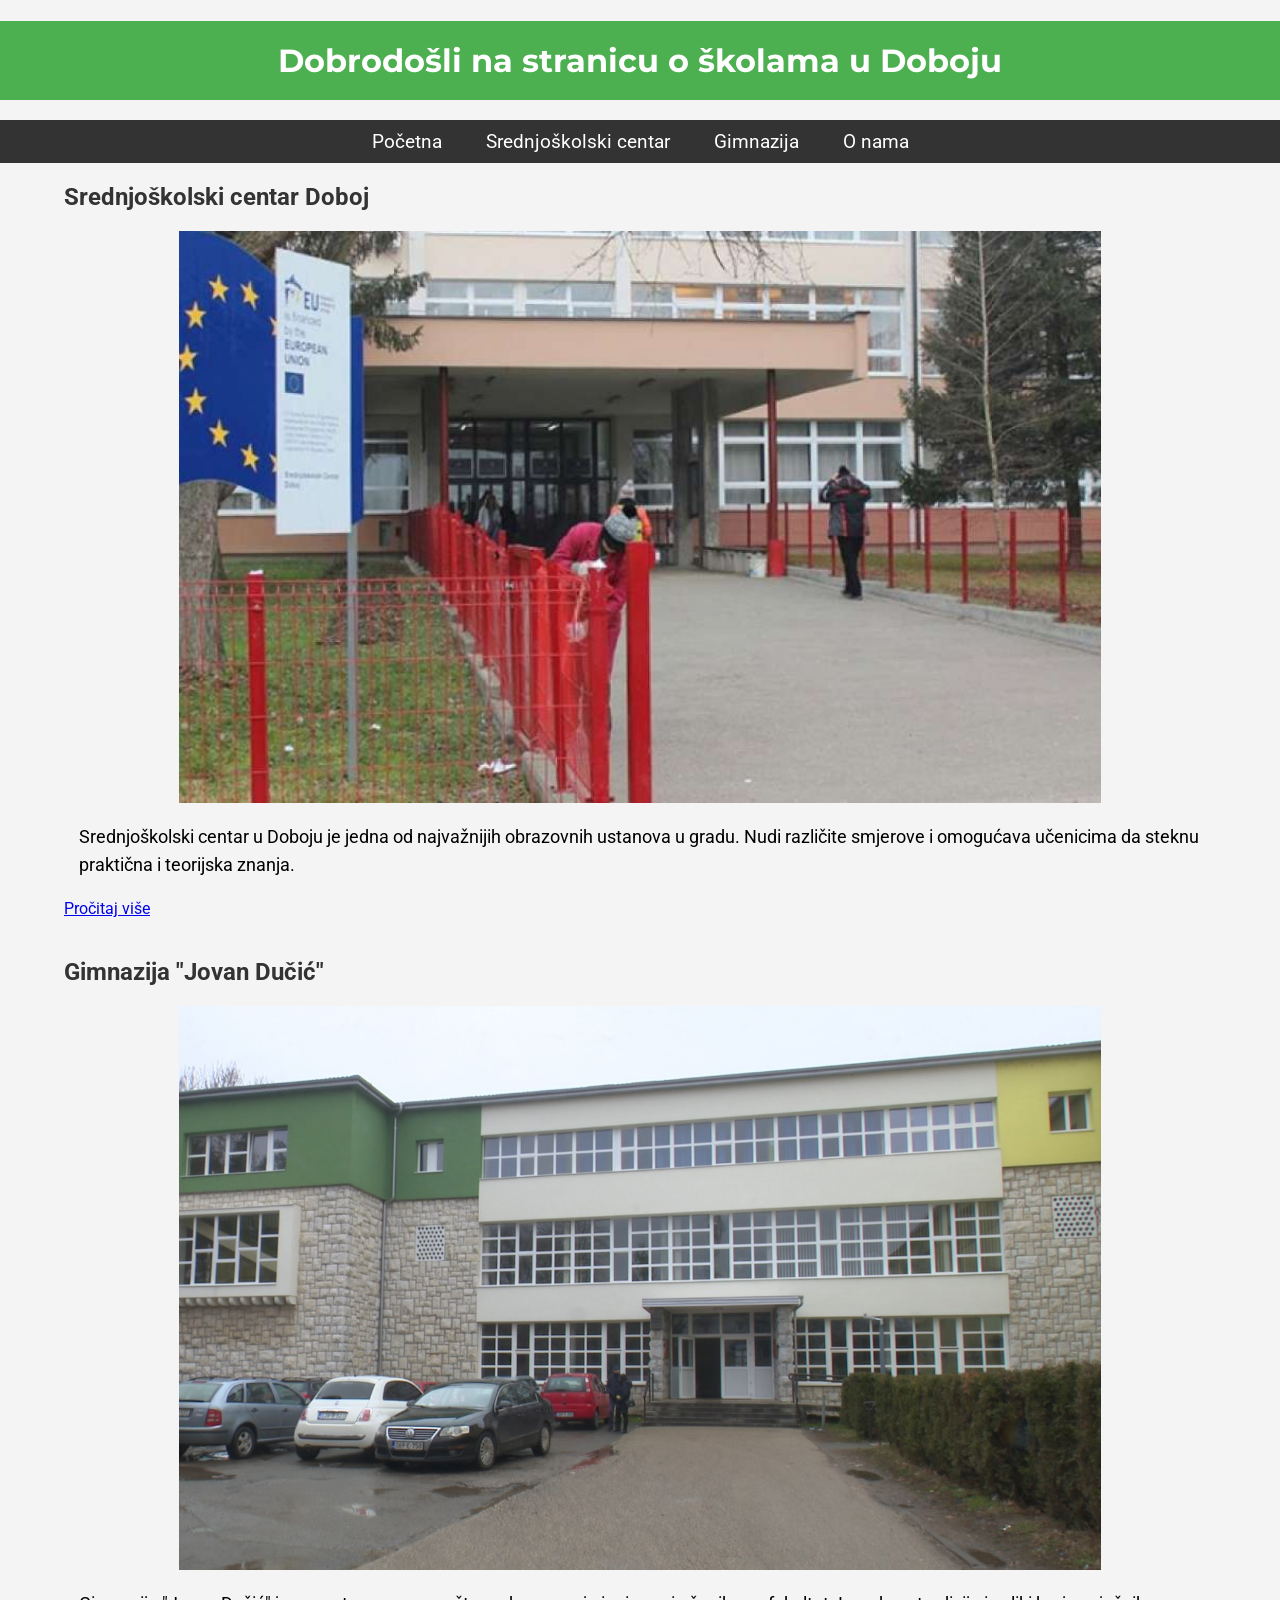
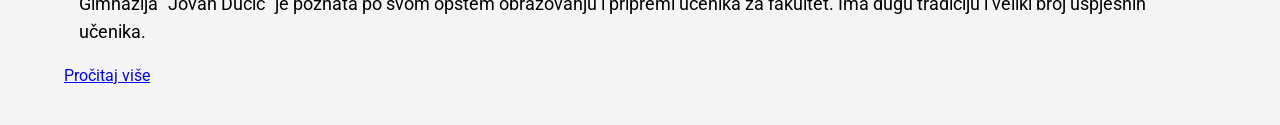
<file: index.html>
<!DOCTYPE html>
<html lang="bs">
<head>
    <meta charset="UTF-8">
    <title>Škole u Doboju</title>
    <link rel="stylesheet" href="css/style.css">
</head>
<body>

    <h1>Dobrodošli na stranicu o školama u Doboju</h1>

    <nav>
        <a href="index.html">Početna</a>
        <a href="html/clanak1.html">Srednjoškolski centar</a>
        <a href="html/clanak2.html">Gimnazija</a>
        <a href="html/about.html">O nama</a>
    </nav>

    <div class="container">
        <article>
            <h2>Srednjoškolski centar Doboj</h2>
            <img src="slike/src.jpg" alt="Srednjoškolski centar">
            <p>
                Srednjoškolski centar u Doboju je jedna od najvažnijih obrazovnih ustanova u gradu.
                Nudi različite smjerove i omogućava učenicima da steknu praktična i teorijska znanja.
            </p>
            <a href="html/clanak1.html">Pročitaj više</a>
        </article>

        <article>
            <h2>Gimnazija "Jovan Dučić"</h2>
            <img src="slike/gim.jpg" alt="Gimnazija Jovan Dučić">
            <p>
                Gimnazija "Jovan Dučić" je poznata po svom opštem obrazovanju i pripremi učenika za fakultet.
                Ima dugu tradiciju i veliki broj uspješnih učenika.
            </p>
            <a href="html/clanak2.html">Pročitaj više</a>
        </article>
    </div>

</body>
</html>
</file>
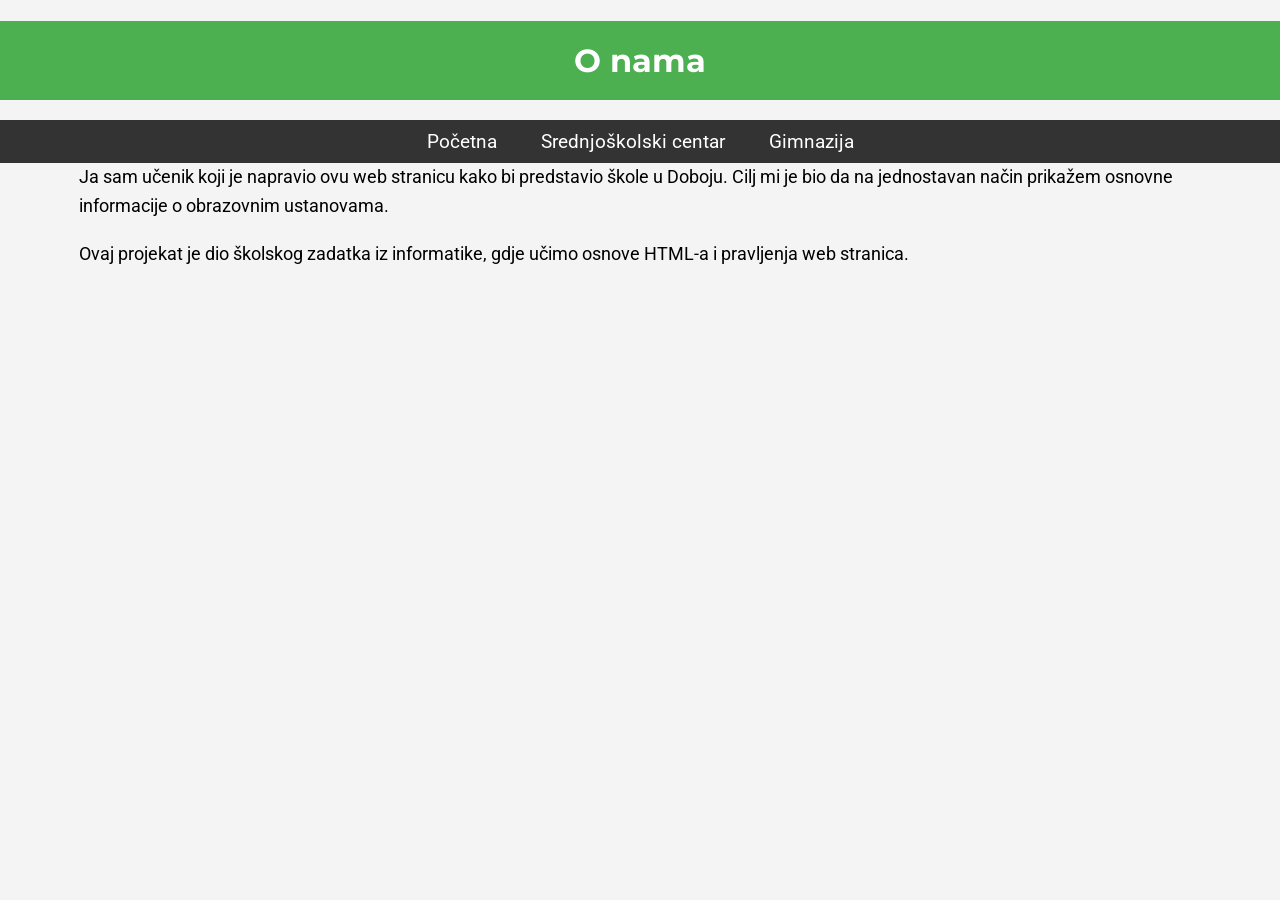
<file: html/about.html>
<!DOCTYPE html>
<html lang="bs">
<head>
    <meta charset="UTF-8">
    <title>O nama</title>
    <link rel="stylesheet" href="../css/style.css">
</head>
<body>

    <h1>O nama</h1>

    <nav>
        <a href="../index.html">Početna</a>
        <a href="clanak1.html">Srednjoškolski centar</a>
        <a href="clanak2.html">Gimnazija</a>
    </nav>

    <div class="container">
        <article>
            <p>
                Ja sam učenik koji je napravio ovu web stranicu kako bi predstavio škole u Doboju.
                Cilj mi je bio da na jednostavan način prikažem osnovne informacije o obrazovnim ustanovama.
            </p>

            <p>
                Ovaj projekat je dio školskog zadatka iz informatike, gdje učimo osnove HTML-a
                i pravljenja web stranica.
            </p>
        </article>
    </div>

</body>
</html>
</file>
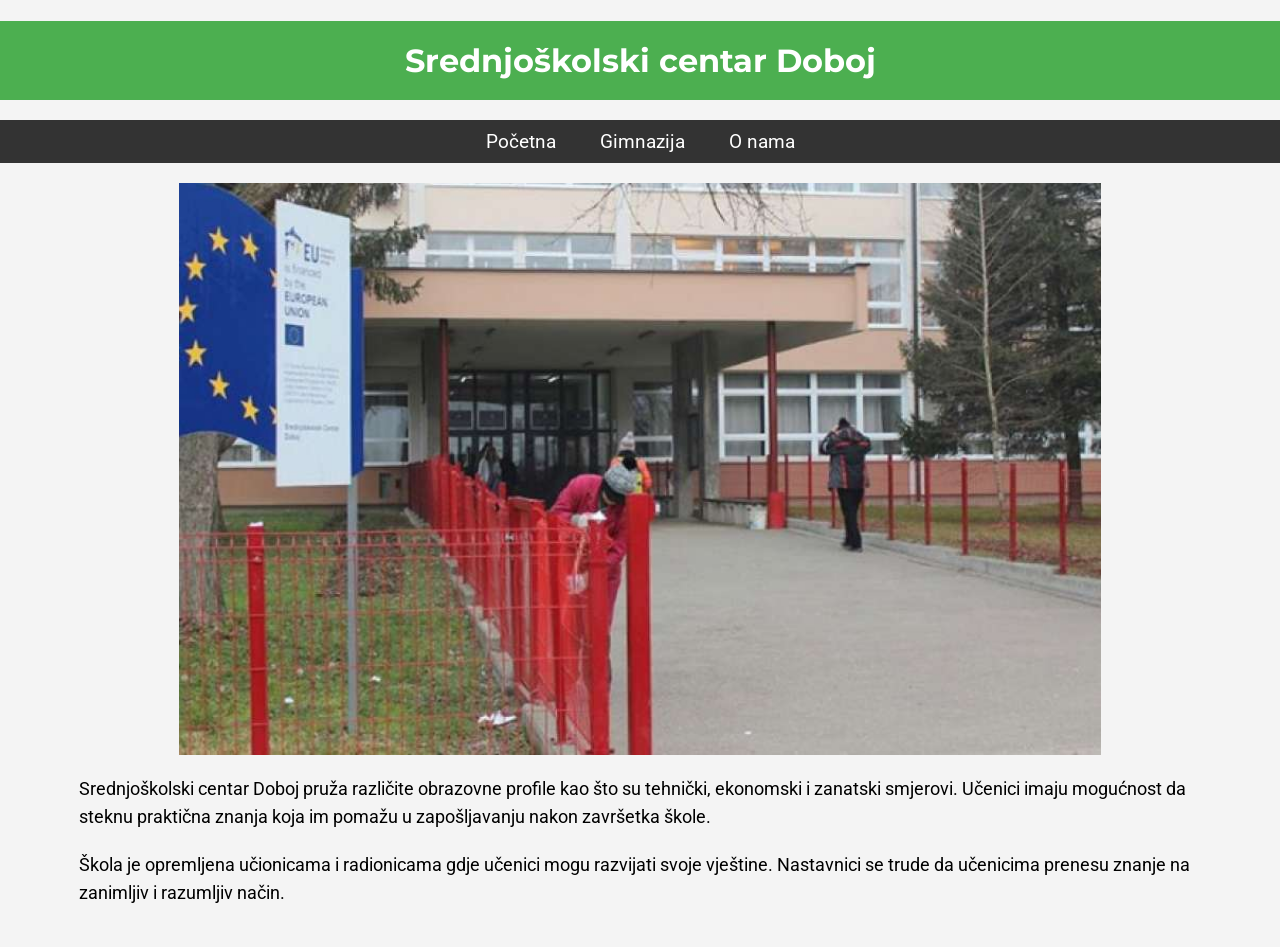
<file: html/clanak1.html>
<!DOCTYPE html>
<html lang="bs">
<head>
    <meta charset="UTF-8">
    <title>Srednjoškolski centar Doboj</title>
    <link rel="stylesheet" href="../css/style.css">
</head>
<body>

    <h1>Srednjoškolski centar Doboj</h1>

    <nav>
        <a href="../index.html">Početna</a>
        <a href="clanak2.html">Gimnazija</a>
        <a href="about.html">O nama</a>
    </nav>

    <div class="container">
        <article>
            <img src="../slike/src.jpg" alt="Srednjoškolski centar">
            <p>
                Srednjoškolski centar Doboj pruža različite obrazovne profile kao što su tehnički,
                ekonomski i zanatski smjerovi. Učenici imaju mogućnost da steknu praktična znanja
                koja im pomažu u zapošljavanju nakon završetka škole.
            </p>

            <p>
                Škola je opremljena učionicama i radionicama gdje učenici mogu razvijati svoje vještine.
                Nastavnici se trude da učenicima prenesu znanje na zanimljiv i razumljiv način.
            </p>
        </article>
    </div>

</body>
</html>
</file>
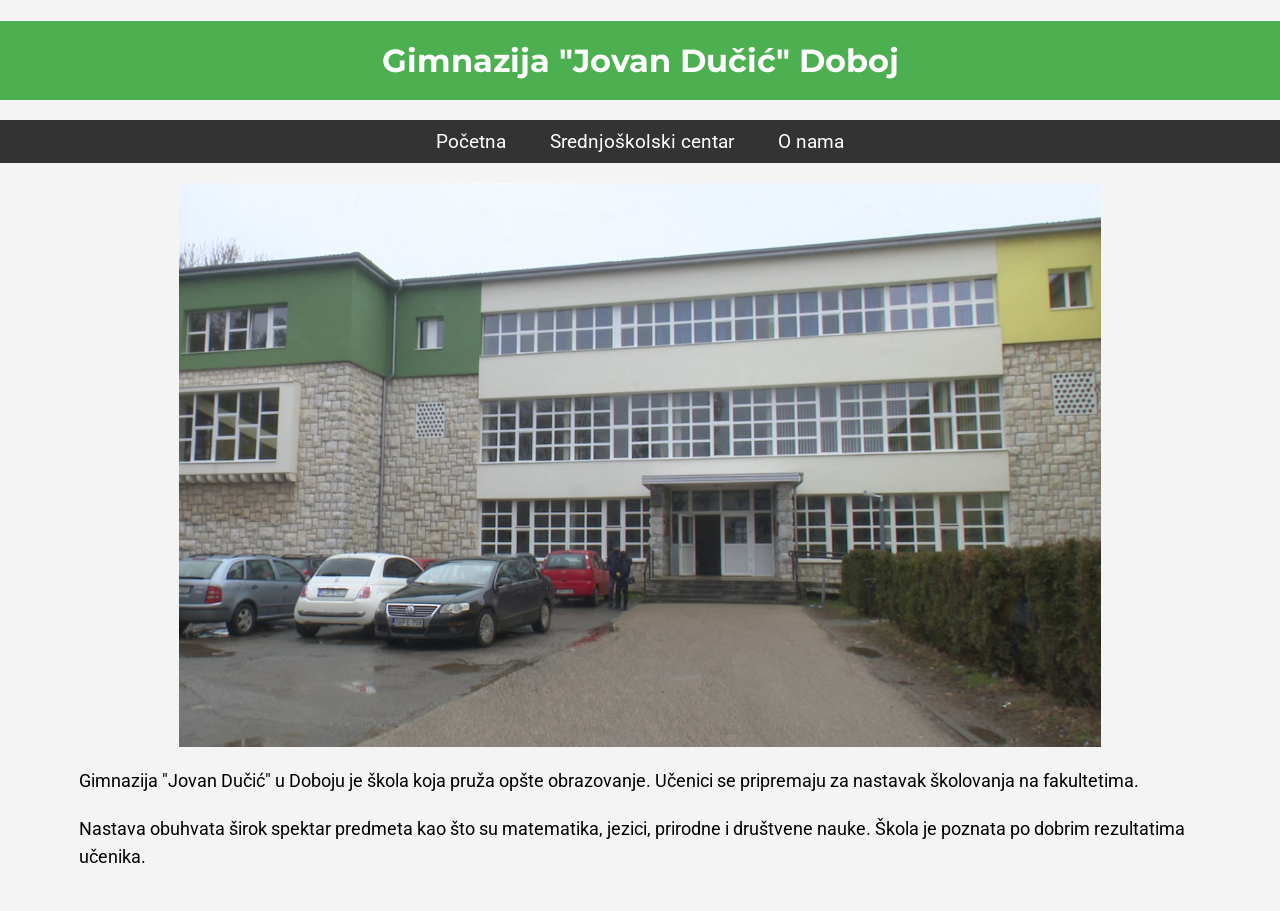
<file: html/clanak2.html>
<!DOCTYPE html>
<html lang="bs">
<head>
    <meta charset="UTF-8">
    <title>Gimnazija Jovan Dučić</title>
    <link rel="stylesheet" href="../css/style.css">
</head>
<body>

    <h1>Gimnazija "Jovan Dučić" Doboj</h1>

    <nav>
        <a href="../index.html">Početna</a>
        <a href="clanak1.html">Srednjoškolski centar</a>
        <a href="about.html">O nama</a>
    </nav>

    <div class="container">
        <article>
            <img src="../slike/gim.jpg" alt="Gimnazija Jovan Dučić">
            <p>
                Gimnazija "Jovan Dučić" u Doboju je škola koja pruža opšte obrazovanje.
                Učenici se pripremaju za nastavak školovanja na fakultetima.
            </p>

            <p>
                Nastava obuhvata širok spektar predmeta kao što su matematika, jezici,
                prirodne i društvene nauke. Škola je poznata po dobrim rezultatima učenika.
            </p>
        </article>
    </div>

</body>
</html>
</file>
<file: css/style.css>
@import url('https://fonts.googleapis.com/css2?family=Roboto:wght@400;700&family=Montserrat:wght@400;700&display=swap');

body {
    font-family: 'Roboto', sans-serif; 
    margin: 0;
    padding: 0;
    background-color: #f4f4f4;
}

h1 {
    font-family: 'Montserrat', sans-serif; 
    background-color: #4CAF50;
    color: white;
    text-align: center;
    padding: 20px;
    margin-bottom: 20px;
}

nav {
    text-align: center;
    background-color: #333;
    padding: 10px 0;
}

nav a {
    text-decoration: none;
    margin: 0 20px;
    color: white;
    font-size: 1.2em;
}

nav a:hover {
    color: #4CAF50; 
}

h2 {
    color: #333;
    margin: 20px 0;
}

img {
    display: block;
    margin: 20px auto;
    width: 80%; 
}

hr {
    margin: 20px 0;
    border: 1px solid #ddd;
}

p {
    font-size: 1.1em;
    line-height: 1.6;
    margin: 0 15px 20px;
}

.container {
    width: 90%;
    margin: 0 auto;
    max-width: 1200px;
}

article {
    margin-bottom: 40px;
}


h1, h2, p, img {
    margin-bottom: 20px;
}


body {
    margin: 0;
}


article p {
    margin-bottom: 20px;
}
</file>
